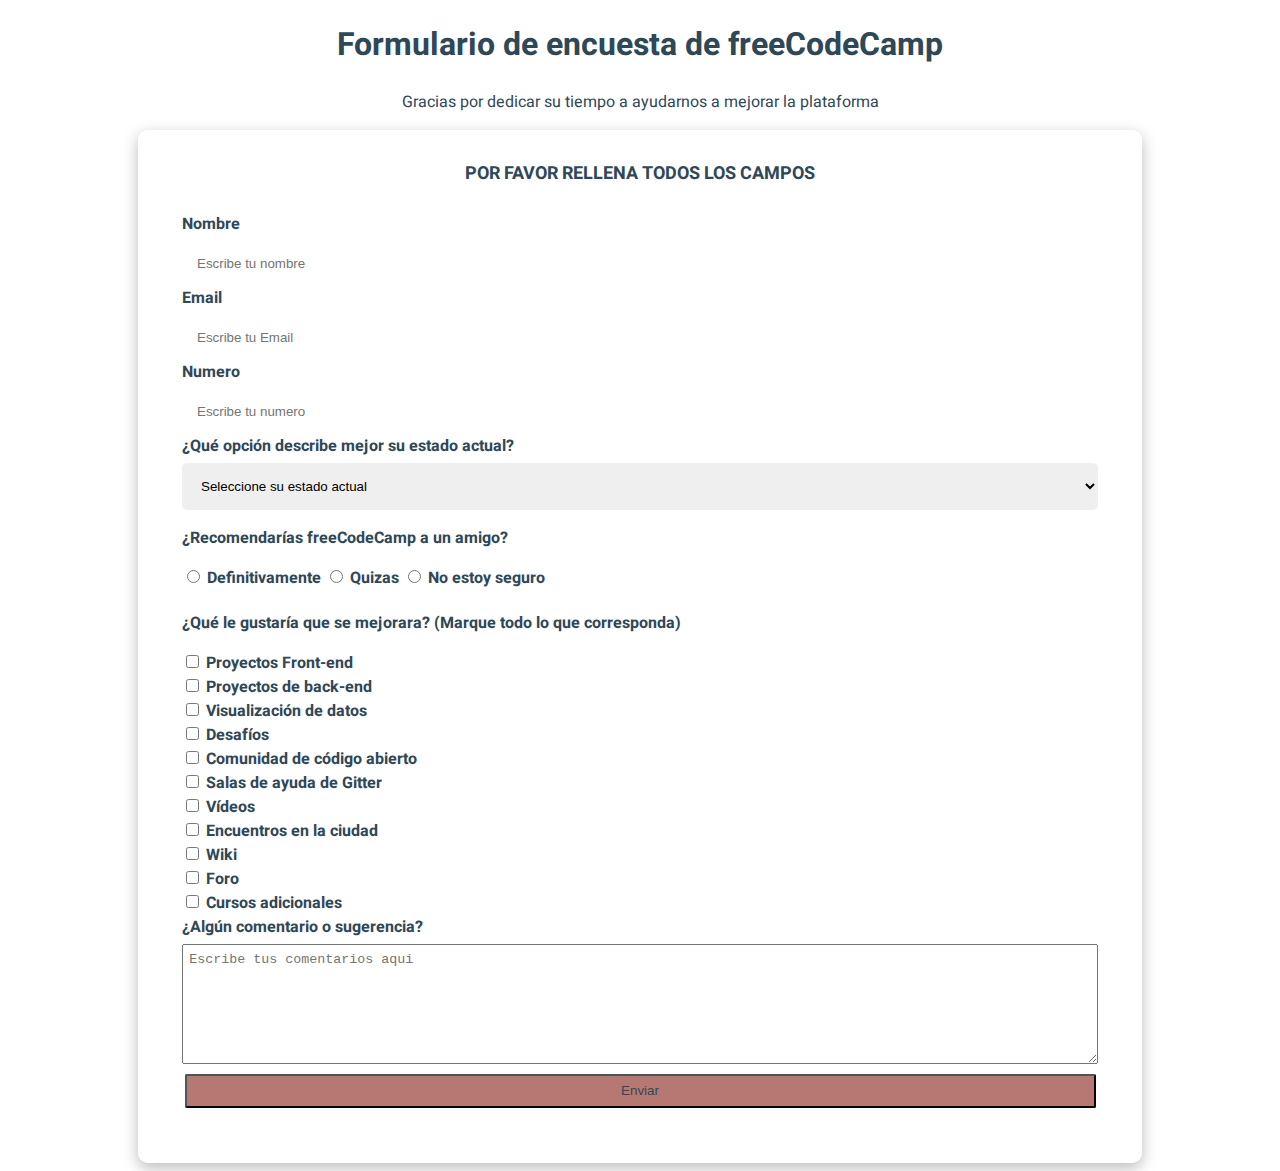
<file: 0.2_formulario_freecodecamp/index.html>
<!DOCTYPE html>
<html lang="en">

<head>
    <meta charset="UTF-8" />
    <meta http-equiv="X-UA-Compatible" content="IE=edge" />
    <meta name="viewport" content="width=device-width, initial-scale=1.0" />
    <title>Formulario</title>
    <link rel="preconnect" href="https://fonts.googleapis.com" />
    <link rel="preconnect" href="https://fonts.gstatic.com" crossorigin />
    <link href="https://fonts.googleapis.com/css2?family=Heebo&display=swap" rel="stylesheet" />
    <link rel="stylesheet" href="css/styles.css" />
</head>

<body>
    <main>
        <section>
            <h1 id="title">Formulario de encuesta de freeCodeCamp</h1>
            <p id="description">
                Gracias por dedicar su tiempo a ayudarnos a mejorar la plataforma
            </p>
            <form id="survey-form">
                <fieldset>
                    <legend>Por favor rellena todos los campos</legend>

                    <div class="contenedor-campos">
                        <div class="campo">
                            <label id="name-label">Nombre</label>
                            <input type="text" id="name" placeholder="Escribe tu nombre" required />
                        </div>

                        <div class="campo">
                            <label id="email-label">Email</label>
                            <input type="email" id="email" placeholder="Escribe tu Email" required />
                        </div>

                        <div class="campo">
                            <label id="number-label">Numero</label>
                            <input type="number" id="number" placeholder="Escribe tu numero" min="0" max="9999999999" />
                        </div>

                        <div class="campo">
                            <label for="dropdown">¿Qué opción describe mejor su estado actual?</label>
                            <select id="dropdown">
                                <option value="0" disabled selected>
                                    Seleccione su estado actual
                                </option>
                                <option value="1">Estudiante</option>
                                <option value="2">Trabajando todo el tiempo</option>
                                <option value="3">Aprendiendo todo el tiempo</option>
                                <option value="4">Prefiere no decir</option>
                                <option value="5">Otro</option>
                            </select>
                        </div>
                        <div class="campo-radio">
                            <p>¿Recomendarías freeCodeCamp a un amigo?</p>

                            <input type="radio" name="recomendar" value="1" />
                            <label for="recomendar">Definitivamente</label>

                            <input type="radio" name="recomendar" value="2" />
                            <label for="recomendar">Quizas</label>

                            <input type="radio" name="recomendar" value="3" />
                            <label for="recomendar">No estoy seguro</label>
                        </div>

                        <div class="campo-check">
                            <p>
                                ¿Qué le gustaría que se mejorara? (Marque todo lo que
                                corresponda)
                            </p>
                            <div>
                                <input type="checkbox" name="mejorar" value="1" />
                                <label for="mejorar">Proyectos Front-end</label>
                            </div>
                            <div>
                                <input type="checkbox" name="mejorar" value="2" />
                                <label for="mejorar">Proyectos de back-end</label>
                            </div>
                            <div>
                                <input type="checkbox" name="mejorar" value="3" />
                                <label for="mejorar">Visualización de datos</label>
                            </div>
                            <div>
                                <input type="checkbox" name="mejorar" value="4" />
                                <label for="mejorar">Desafíos</label>
                            </div>
                            <div>
                                <input type="checkbox" name="mejorar" value="5" />
                                <label for="mejorar">Comunidad de código abierto</label>
                            </div>
                            <div>
                                <input type="checkbox" name="mejorar" value="6" />
                                <label for="mejorar">Salas de ayuda de Gitter</label>
                            </div>
                            <div>
                                <input type="checkbox" name="mejorar" value="7" />
                                <label for="mejorar">Vídeos</label>
                            </div>
                            <div>
                                <input type="checkbox" name="mejorar" value="8" />
                                <label for="mejorar">Encuentros en la ciudad</label>
                            </div>
                            <div>
                                <input type="checkbox" name="mejorar" value="9" />
                                <label for="mejorar">Wiki</label>
                            </div>
                            <div>
                                <input type="checkbox" name="mejorar" value="10" />
                                <label for="mejorar">Foro</label>
                            </div>
                            <div>
                                <input type="checkbox" name="mejorar" value="11" />
                                <label for="mejorar">Cursos adicionales</label>
                            </div>
                        </div>

                        <div class="campo">
                            <label for="area">¿Algún comentario o sugerencia?</label>
                            <textarea id="area" placeholder="Escribe tus comentarios aqui"></textarea>
                        </div>
                    </div>
                    <div class="boton">
                        <button class="boton-enviar" id="submit" type="submit">
                            Enviar
                        </button>
                    </div>
                </fieldset>
            </form>
        </section>
    </main>
</body>

</html>
</file>
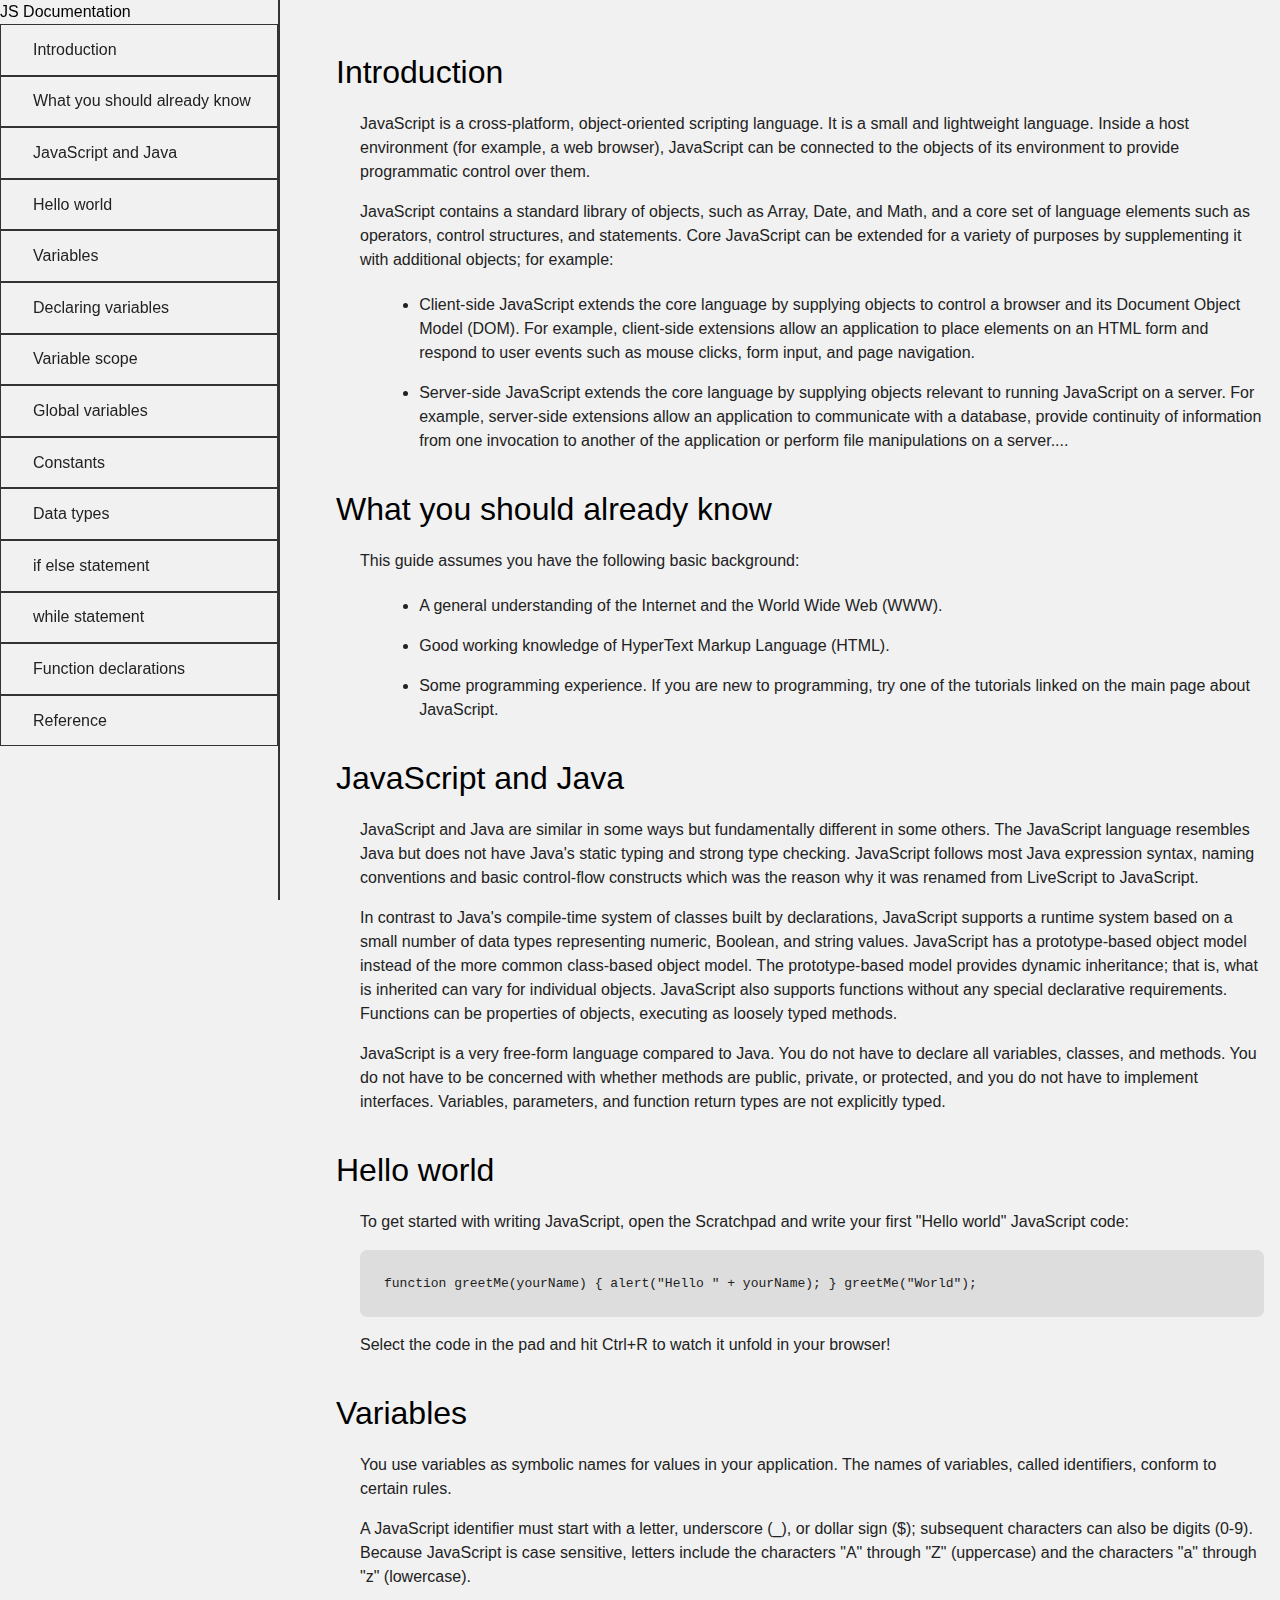
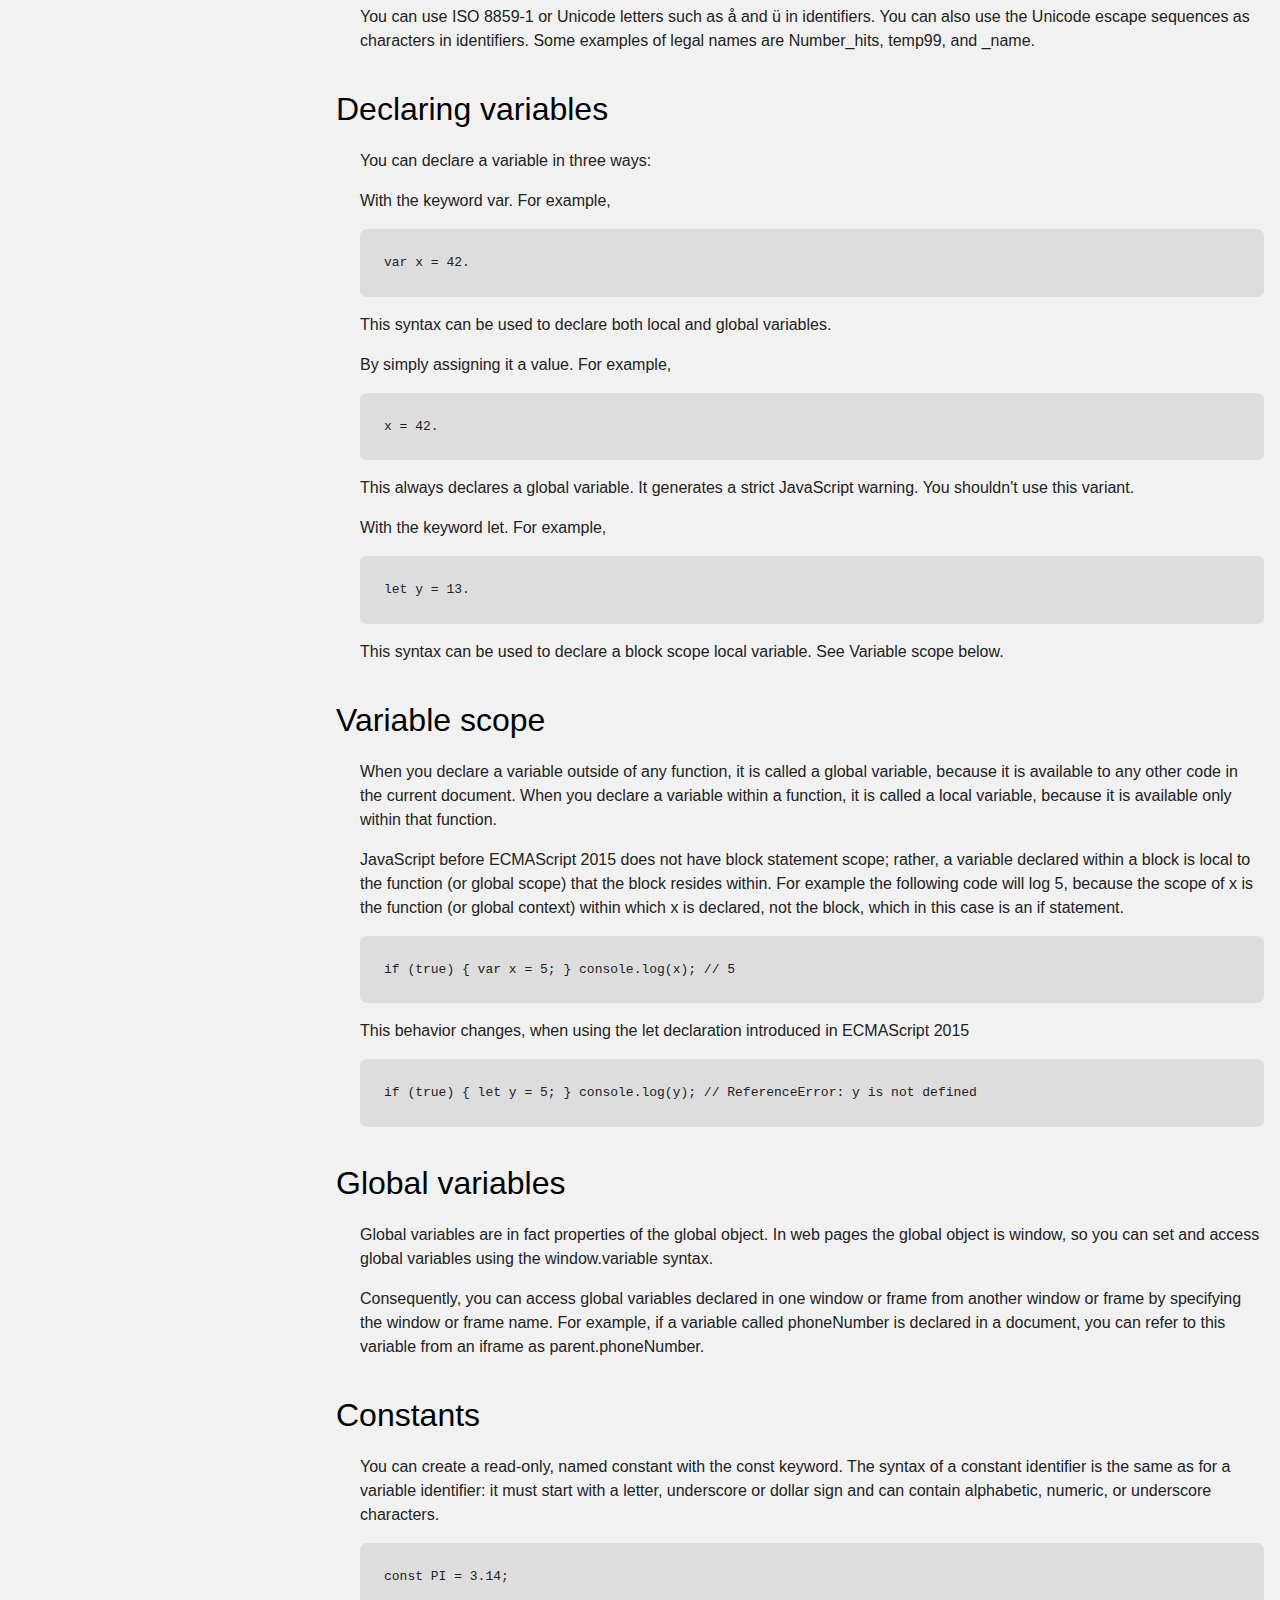
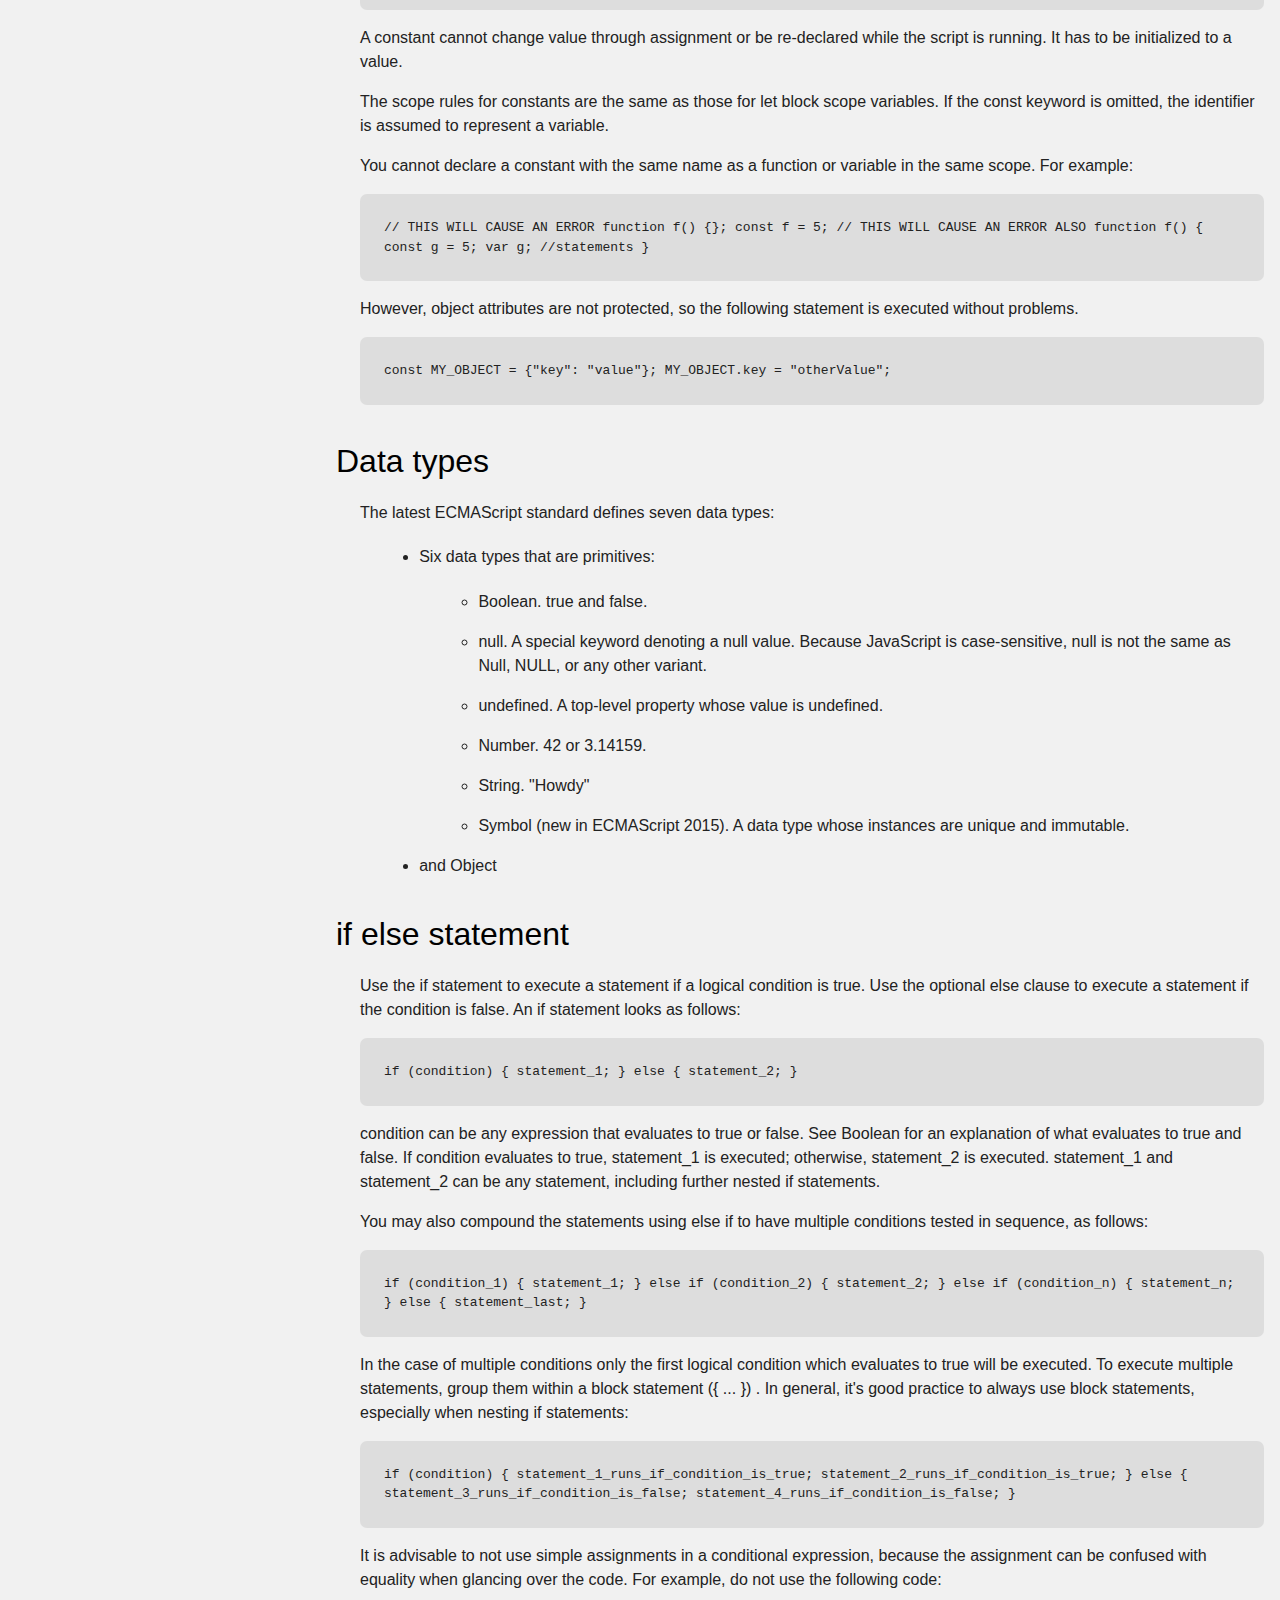
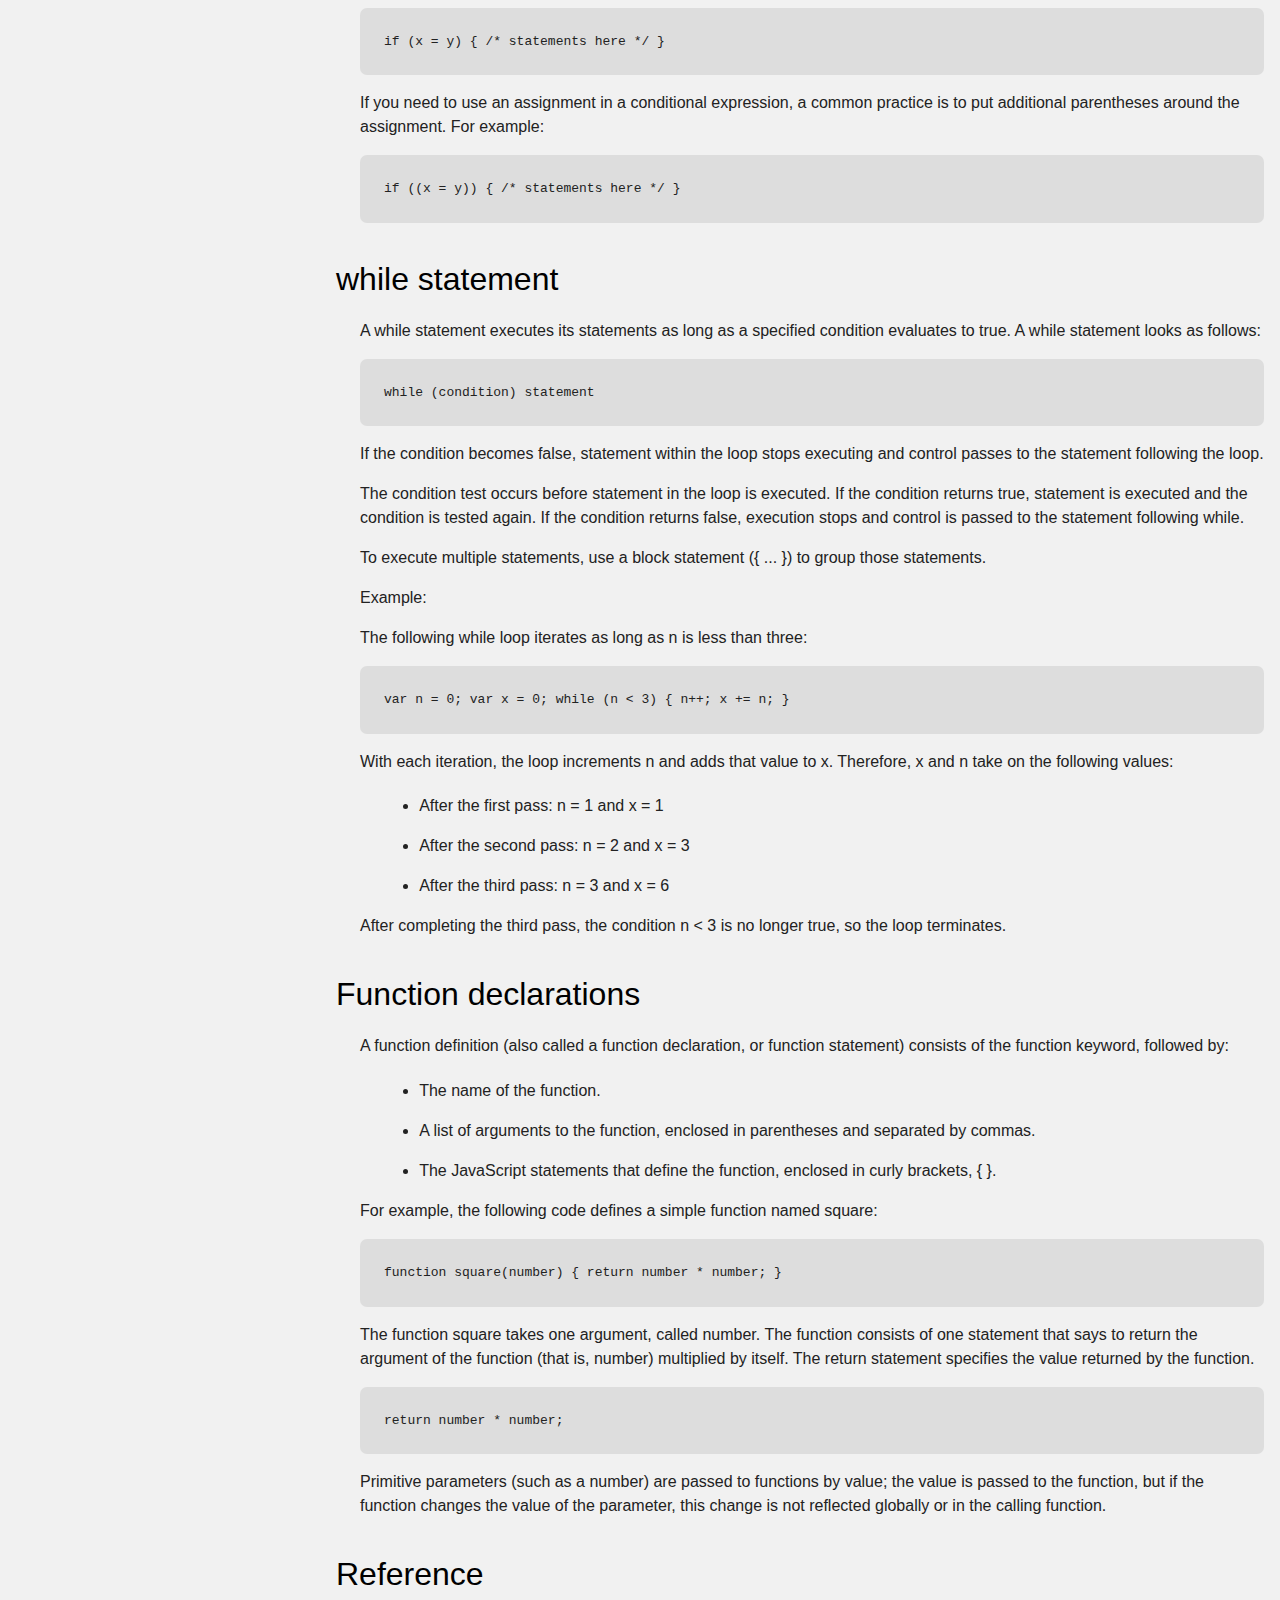
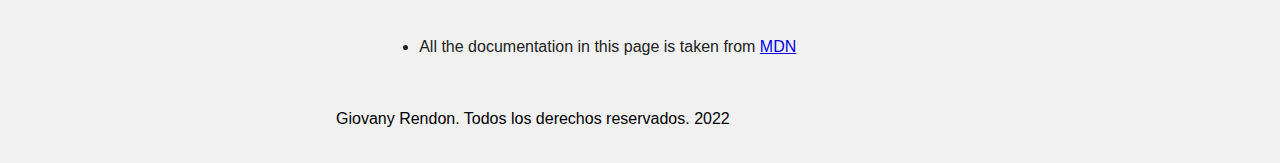
<file: 0.4_documentacion_freecodecamp/index.html>
<!DOCTYPE html>
<html lang="es">

<head>
    <meta charset="UTF-8">
    <meta http-equiv="X-UA-Compatible" content="IE=edge">
    <meta name="viewport" content="width=device-width, initial-scale=1.0">
    <title>Documentacion Tecnica</title>
    <link rel="stylesheet" href="css/styles.css">
</head>

<body>
    <div id="main-header">
        <nav id="navbar">
            <header>JS Documentation</header>
            <ul>
                <li><a class="nav-link" href="#Introduction">Introduction</a></li>
                <li><a class="nav-link" href="#What_you_should_already_know">What you should already know</a></li>
                <li><a class="nav-link" href="#JavaScript_and_Java">JavaScript and Java</a></li>
                <li><a class="nav-link" href="#Hello_world">Hello world</a></li>
                <li><a class="nav-link" href="#Variables">Variables</a></li>
                <li><a class="nav-link" href="#Declaring_variables">Declaring variables</a></li>
                <li><a class="nav-link" href="#Variable_scope">Variable scope</a></li>
                <li><a class="nav-link" href="#Global_variables">Global variables</a></li>
                <li><a class="nav-link" href="#Constants">Constants</a></li>
                <li><a class="nav-link" href="#Data_types">Data types</a></li>
                <li><a class="nav-link" href="#if_else_statement">if else statement</a></li>
                <li><a class="nav-link" href="#while_statement">while statement</a></li>
                <li><a class="nav-link" href="#Function_declarations">Function declarations</a></li>
                <li><a class="nav-link" href="#Reference">Reference</a></li>
            </ul>
        </nav>
    </div>
    <main id="main-doc">
        <section class="main-section" id="Introduction">
            <header>Introduction</header>
            <article class="main-article">
                <p>JavaScript is a cross-platform, object-oriented scripting language. It is a small and lightweight
                    language.
                    Inside a host environment (for example, a web browser), JavaScript can be connected to the objects
                    of its
                    environment to provide programmatic control over them.</p>
                <p>JavaScript contains a standard library of objects, such as Array, Date, and Math, and a core set of
                    language
                    elements such as operators, control structures, and statements. Core JavaScript can be extended for
                    a variety
                    of purposes by supplementing it with additional objects; for example:</p>
                <ul>
                    <li>Client-side JavaScript extends the core language by supplying objects to control a browser and
                        its
                        Document Object Model (DOM). For example, client-side extensions allow an application to place
                        elements on
                        an HTML form and respond to user events such as mouse clicks, form input, and page navigation.
                    </li>
                    <li>Server-side JavaScript extends the core language by supplying objects relevant to running
                        JavaScript on a
                        server. For example, server-side extensions allow an application to communicate with a database,
                        provide
                        continuity of information from one invocation to another of the application or perform file
                        manipulations
                        on a server....</li>
                </ul>
            </article>
        </section>

        <section class="main-section" id="What_you_should_already_know">
            <header>What you should already know</header>
            <article class="main-article">
                <p>This guide assumes you have the following basic background:</p>
                <ul>
                    <li>A general understanding of the Internet and the World Wide Web (WWW).</li>
                    <li>Good working knowledge of HyperText Markup Language (HTML).</li>
                    <li>Some programming experience. If you are new to programming, try one of the tutorials linked on
                        the main
                        page about JavaScript.</li>
                </ul>
            </article>
        </section>

        <section class="main-section" id="JavaScript_and_Java">
            <header>JavaScript and Java</header>
            <article class="main-article">
                <p>JavaScript and Java are similar in some ways but fundamentally different in some others. The
                    JavaScript
                    language resembles Java but does not have Java's static typing and strong type checking. JavaScript
                    follows
                    most Java expression syntax, naming conventions and basic control-flow constructs which was the
                    reason why it
                    was renamed from LiveScript to JavaScript.</p>
                <p>In contrast to Java's compile-time system of classes built by declarations, JavaScript supports a
                    runtime
                    system based on a small number of data types representing numeric, Boolean, and string values.
                    JavaScript has
                    a prototype-based object model instead of the more common class-based object model. The
                    prototype-based model
                    provides dynamic inheritance; that is, what is inherited can vary for individual objects. JavaScript
                    also
                    supports functions without any special declarative requirements. Functions can be properties of
                    objects,
                    executing as loosely typed methods.</p>
                <p>JavaScript is a very free-form language compared to Java. You do not have to declare all variables,
                    classes,
                    and methods. You do not have to be concerned with whether methods are public, private, or protected,
                    and you
                    do not have to implement interfaces. Variables, parameters, and function return types are not
                    explicitly
                    typed.</p>
            </article>
        </section>

        <section class="main-section" id="Hello_world">
            <header>Hello world</header>
            <article class="main-article">
                <p>To get started with writing JavaScript, open the Scratchpad and write your first "Hello world"
                    JavaScript
                    code:</p>
                <code>function greetMe(yourName) { alert("Hello " + yourName); }
              greetMe("World");</code>
                <p>Select the code in the pad and hit Ctrl+R to watch it unfold in your browser!</p>
            </article>
        </section>

        <section class="main-section" id="Variables">
            <header>Variables</header>
            <article class="main-article">
                <p>You use variables as symbolic names for values in your application. The names of variables, called
                    identifiers, conform to certain rules.</p>
                <p>A JavaScript identifier must start with a letter, underscore (_), or dollar sign ($); subsequent
                    characters
                    can also be digits (0-9). Because JavaScript is case sensitive, letters include the characters "A"
                    through "Z"
                    (uppercase) and the characters "a" through "z" (lowercase).</p>
                <p>You can use ISO 8859-1 or Unicode letters such as å and ü in identifiers. You can also use the
                    Unicode escape
                    sequences as characters in identifiers. Some examples of legal names are Number_hits, temp99, and
                    _name.</p>
            </article>
        </section>

        <section class="main-section" id="Declaring_variables">
            <header>Declaring variables</header>
            <article class="main-article">
                <p>You can declare a variable in three ways:</p>
                <p>With the keyword var. For example,</p>
                <code>var x = 42.</code>
                <p>This syntax can be used to declare both local and global variables.</p>
                <p>By simply assigning it a value. For example,</p>
                <code>x = 42.</code>
                <p>This always declares a global variable. It generates a strict JavaScript warning. You shouldn't use
                    this
                    variant.</p>
                <p>With the keyword let. For example,</p>
                <code>let y = 13.</code>
                <p>This syntax can be used to declare a block scope local variable. See Variable scope below.</p>
            </article>
        </section>

        <section class="main-section" id="Variable_scope">
            <header>Variable scope</header>
            <article class="main-article">
                <p>When you declare a variable outside of any function, it is called a global variable, because it is
                    available
                    to any other code in the current document. When you declare a variable within a function, it is
                    called a local
                    variable, because it is available only within that function.</p>
                <p>JavaScript before ECMAScript 2015 does not have block statement scope; rather, a variable declared
                    within a
                    block is local to the function (or global scope) that the block resides within. For example the
                    following code
                    will log 5, because the scope of x is the function (or global context) within which x is declared,
                    not the
                    block, which in this case is an if statement.</p>
                <code>if (true) { var x = 5; } console.log(x); // 5</code>
                <p>This behavior changes, when using the let declaration introduced in ECMAScript 2015</p>
                <code>if (true) { let y = 5; } console.log(y); // ReferenceError: y is not
              defined</code>
            </article>
        </section>

        <section class="main-section" id="Global_variables">
            <header>Global variables</header>
            <article class="main-article">
                <p>Global variables are in fact properties of the global object. In web pages the global object is
                    window, so
                    you can set and access global variables using the window.variable syntax.</p>
                <p>Consequently, you can access global variables declared in one window or frame from another window or
                    frame by
                    specifying the window or frame name. For example, if a variable called phoneNumber is declared in a
                    document,
                    you can refer to this variable from an iframe as parent.phoneNumber.</p>
            </article>
        </section>

        <section class="main-section" id="Constants">
            <header>Constants</header>
            <article class="main-article">
                <p>You can create a read-only, named constant with the const keyword. The syntax of a constant
                    identifier is the
                    same as for a variable identifier: it must start with a letter, underscore or dollar sign and can
                    contain
                    alphabetic, numeric, or underscore characters.</p>
                <code>const PI = 3.14;</code>
                <p>A constant cannot change value through assignment or be re-declared while the script is running. It
                    has to be
                    initialized to a value.</p>
                <p>The scope rules for constants are the same as those for let block scope variables. If the const
                    keyword is
                    omitted, the identifier is assumed to represent a variable.</p>
                <p>You cannot declare a constant with the same name as a function or variable in the same scope. For
                    example:
                </p>
                <code>// THIS WILL CAUSE AN ERROR function f() {}; const f = 5; // THIS WILL
              CAUSE AN ERROR ALSO function f() { const g = 5; var g; //statements
              }</code>
                <p>However, object attributes are not protected, so the following statement is executed without
                    problems.</p>
                <code>const MY_OBJECT = {"key": "value"}; MY_OBJECT.key = "otherValue";</code>
            </article>
        </section>

        <section class="main-section" id="Data_types">
            <header>Data types</header>
            <article class="main-article">
                <p>The latest ECMAScript standard defines seven data types:</p>
                <ul>
                    <li>
                        <p>Six data types that are primitives:</p>
                        <ul>
                            <li>Boolean. true and false.</li>
                            <li>null. A special keyword denoting a null value. Because JavaScript is case-sensitive,
                                null is not the
                                same as Null, NULL, or any other variant.</li>
                            <li>undefined. A top-level property whose value is undefined.</li>
                            <li>Number. 42 or 3.14159.</li>
                            <li>String. "Howdy"</li>
                            <li>Symbol (new in ECMAScript 2015). A data type whose instances are unique and immutable.
                            </li>
                        </ul>
                    <li>and Object</li>
                    </li>
                </ul>
            </article>
        </section>

        <section class="main-section" id="if_else_statement">
            <header>if else statement</header>
            <article class="main-article">
                <p>Use the if statement to execute a statement if a logical condition is true. Use the optional else
                    clause to
                    execute a statement if the condition is false. An if statement looks as follows:</p>
                <code>if (condition) { statement_1; } else { statement_2; }</code>
                <p>condition can be any expression that evaluates to true or false. See Boolean for an explanation of
                    what
                    evaluates to true and false. If condition evaluates to true, statement_1 is executed; otherwise,
                    statement_2
                    is executed. statement_1 and statement_2 can be any statement, including further nested if
                    statements.</p>
                <p>You may also compound the statements using else if to have multiple conditions tested in sequence, as
                    follows:</p>
                <code>if (condition_1) { statement_1; } else if (condition_2) { statement_2;
              } else if (condition_n) { statement_n; } else { statement_last; }</code>
                <p>In the case of multiple conditions only the first logical condition which evaluates to true will be
                    executed.
                    To execute multiple statements, group them within a block statement ({ ... }) . In general, it's
                    good practice
                    to always use block statements, especially when nesting if statements:</p>
                <code>if (condition) { statement_1_runs_if_condition_is_true;
              statement_2_runs_if_condition_is_true; } else {
              statement_3_runs_if_condition_is_false;
              statement_4_runs_if_condition_is_false; }</code>
                <p>It is advisable to not use simple assignments in a conditional expression, because the assignment can
                    be
                    confused with equality when glancing over the code. For example, do not use the following code:</p>
                <code>if (x = y) { /* statements here */ }</code>
                <p>If you need to use an assignment in a conditional expression, a common practice is to put additional
                    parentheses around the assignment. For example:</p>
                <code>if ((x = y)) { /* statements here */ }</code>
            </article>
        </section>

        <section class="main-section" id="while_statement">
            <header>while statement</header>
            <article class="main-article">
                <p>A while statement executes its statements as long as a specified condition evaluates to true. A while
                    statement looks as follows:</p>
                <code>while (condition) statement</code>
                <p>If the condition becomes false, statement within the loop stops executing and control passes to the
                    statement
                    following the loop.</p>
                <p>The condition test occurs before statement in the loop is executed. If the condition returns true,
                    statement
                    is executed and the condition is tested again. If the condition returns false, execution stops and
                    control is
                    passed to the statement following while.</p>
                <p>To execute multiple statements, use a block statement ({ ... }) to group those statements.</p>
                <p>Example:</p>
                <p>The following while loop iterates as long as n is less than three:</p>
                <code>var n = 0; var x = 0; while (n &lt; 3) { n++; x += n; }</code>
                <p>With each iteration, the loop increments n and adds that value to x. Therefore, x and n take on the
                    following
                    values:</p>
                <ul>
                    <li>After the first pass: n = 1 and x = 1</li>
                    <li>After the second pass: n = 2 and x = 3</li>
                    <li>After the third pass: n = 3 and x = 6</li>
                </ul>
                <p>After completing the third pass, the condition n &lt; 3 is no longer true, so the loop terminates.
                </p>
            </article>
        </section>

        <section class="main-section" id="Function_declarations">
            <header>Function declarations</header>
            <article class="main-article">
                <p>A function definition (also called a function declaration, or function statement) consists of the
                    function
                    keyword, followed by:</p>
                <ul>
                    <li>The name of the function.</li>
                    <li>A list of arguments to the function, enclosed in parentheses and separated by commas.</li>
                    <li>The JavaScript statements that define the function, enclosed in curly brackets, { }.</li>
                </ul>
                <p>For example, the following code defines a simple function named square:</p>
                <code>function square(number) { return number * number; }</code>
                <p>The function square takes one argument, called number. The function consists of one statement that
                    says to
                    return the argument of the function (that is, number) multiplied by itself. The return statement
                    specifies the
                    value returned by the function.</p>
                <code>return number * number;</code>
                <p>Primitive parameters (such as a number) are passed to functions by value; the value is passed to the
                    function, but if the function changes the value of the parameter, this change is not reflected
                    globally or in
                    the calling function.</p>
            </article>
        </section>

        <section class="main-section" id="Reference">
            <header>Reference</header>
            <article class="main-article">
                <ul>
                    <li>All the documentation in this page is taken from <a
                            href="https://developer.mozilla.org/en-US/docs/Web/JavaScript/Guide">MDN</a></li>
                </ul>
            </article>
        </section>
        <p id="footer">Giovany Rendon. Todos los derechos reservados. 2022</p>
    </main>
</body>

</html>
</file>
<file: 0.2_formulario_freecodecamp/css/styles.css>
:root {
  --blanco: #ffffffb0;
  --principal: #2f4858;
  --color-boton: #b67872;
}

html {
  font-size: 62.5%;
  box-sizing: border-box;
}

*,
*:before,
*:after {
  box-sizing: inherit;
}

body {
  font-size: 16px;
  font-family: "Heebo", sans-serif;
  background-image: url(https://images.unsplash.com/photo-1628181080699-0f81c68d9934?ixid=MnwxMjA3fDB8MHxwaG90by1wYWdlfHx8fGVufDB8fHx8&ixlib=rb-1.2.1&auto=format&fit=crop&w=870&q=80);
  background-repeat: no-repeat;
  background-size: cover;
  color: var(--principal);
}

#title,
#description {
  text-align: center;
}

#survey-form {
  -webkit-box-shadow: 0px 5px 15px 0px rgba(112, 112, 112, 0.48);
  -moz-box-shadow: 0px 5px 15px 0px rgba(112, 112, 112, 0.48);
  box-shadow: 0px 5px 15px 0px rgba(112, 112, 112, 0.48);
  background-color: var(--blanco);
  padding: 3rem;
  border-radius: 1rem;
  margin: 0 13rem;
}

#survey-form fieldset {
  border: none;
}

#survey-form fieldset legend {
  text-align: center;
  font-size: 1.8rem;
  text-transform: uppercase;
  font-weight: 700;
  margin-bottom: 2rem;
}

.contenedor-campos .campo input,
#dropdown {
  width: 100%;
  border: none;
  padding: 1.5rem;
  border-radius: 0.5rem;
}

.campo label,
.campo-radio {
  font-weight: bold;
  margin-bottom: 0.5rem;
  display: block;
}

.campo-check {
  display: flex;
  flex-direction: column;
  font-weight: bold;
}

#area {
  min-height: 120px;
  width: 100%;
  padding: 0.625rem;
  resize: vertical;
}
.boton {
  margin: 0 auto 1.25rem auto;
  padding: 0.25rem;
}

.boton-enviar {
  display: block;
  width: 100%;
  padding: 0.75rem;
  background: var(--color-boton);
  color: inherit;
  border-radius: 2px;
  cursor: pointer;
}
</file>
<file: 0.4_documentacion_freecodecamp/css/styles.css>
* {
  margin: 0;
}

body {
  font-family: "Segoe UI", Tahoma, Geneva, Verdana, sans-serif;
  line-height: 1.5;
  background-color: #f1f1f1;
}

#main-header {
  position: fixed;
  top: 0;
  left: 0;
  height: 100%;
  min-width: 280px;
  max-width: 300px;
}

#navbar {
  height: 100%;
  border-right: solid 2.5px #333;
}

#navbar > h1 {
  font-size: 1.6rem;
  text-align: center;
  padding: 1rem 0;
}

#navbar ul {
  padding: 0;
  overflow-y: auto;
  overflow-x: hidden;
  height: 90%;
  list-style: none;
}

#navbar ul li {
  border: solid 1.3px #333;
}

#main-header #navbar ul li a {
  display: block;
  text-align: left;
  padding: 0.8rem 1rem 0.8rem 2rem;
  cursor: pointer;
  color: #222;
  text-decoration: none;
}

#main-doc {
  position: absolute;
  margin-left: 320px;
  padding: 2rem 1rem;
}

#main-doc .main-section header {
  font-size: 2rem;
  padding: 1rem 0;
}

#main-doc .main-section .main-article {
  padding-left: 1.5rem;
  margin-bottom: 0.5rem;
  color: #222;
}

#main-doc .main-section .main-article p {
  margin-bottom: 1rem;
}

#main-doc .main-section .main-article ul {
  margin: 1.3rem 0 0 1.2rem;
}

#main-doc .main-section .main-article ul li {
  margin-bottom: 1rem;
}

#main-doc .main-section .main-article code {
  display: block;
  padding: 1.5rem;
  text-align: left;
  background-color: #ddd;
  border-radius: 7px;
  margin-bottom: 1rem;
}

#main-doc .main-section:last-child .main-article ul {
  margin: 0.5rem 0 1.5rem 3rem;
  padding: 0;
}

#footer {
  text-align: left;
  padding: 2rem 0 0;
}

@media (max-width: 600px) {
  #main-header {
    position: absolute;
    top: 0;
    width: 100%;
    margin: 0;
    max-width: 95%;
    max-height: 400px;
  }

  #navbar {
    width: 100%;
    margin: 0;
  }

  #main-doc {
    position: relative;
    margin-left: 0px;
    padding: 2rem 1rem;
    margin-top: 410px;
  }
}
</file>
